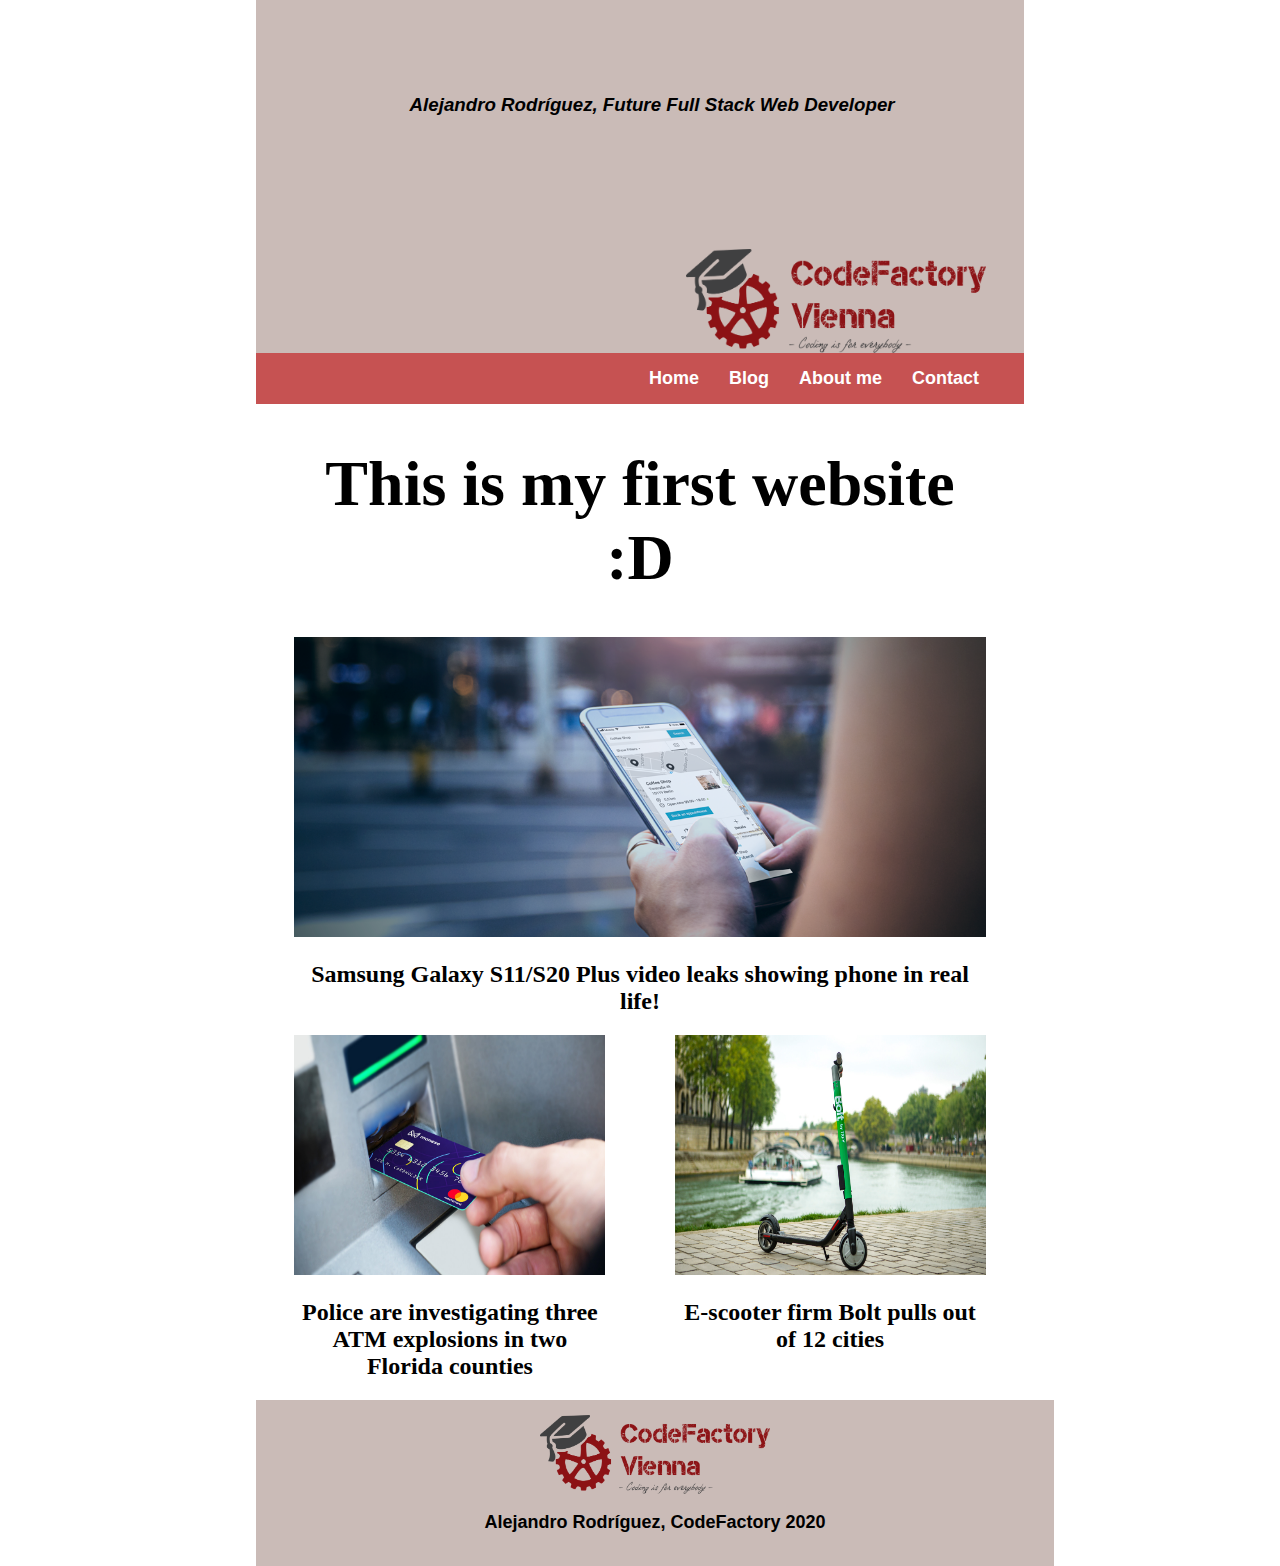
<file: index.html>
<!DOCTYPE html>
<html lang="en">

<head>
    <meta charset="UTF-8">
    <meta name="viewport" content="width=device-width, initial-scale=1.0">
    <link rel="stylesheet" href="css/style.css">
    <title>My first website</title>
</head>

<body>
    
    <header>
        <h3>Alejandro Rodríguez, Future Full Stack Web Developer</h3>
        <img id="logo" src="img/logo.png">
    </header>


    <navbar>
        <ul>
            <li><a href="contact.html">Contact</a></li>
            <li><a href="about me.html">About me</a></li>
            <li><a href="blog.html">Blog</a></li>
            <li><a href="index.html">Home</a></li>
        </ul>
    </navbar>


    <main id="main-container">
        <h1>This is my first website :D</h1>
        <div class="img">
            <img id="first-img" src="img/Phone.png" alt="galaxy s11/s20 plus leaked!">
            <h2>Samsung Galaxy S11/S20 Plus video leaks showing phone in real life!</h2>
        </div>

        <img class="box1" src="img/Debit_card_ATM.jpg" alt="debit card">
        <img class="box2" src="img/Taxify-Scooters.jpg" alt="taxify scooters">
        <h2 class="text1">Police are investigating three ATM explosions in two Florida counties</h2>
        <h2 class="text2">E-scooter firm Bolt pulls out of 12 cities</h2>
        <div style="clear: both;"></div>
    </main>


    <footer>
        <img id="footer-img" src="img/logo.png" alt="logo">
        <p>Alejandro Rodríguez, CodeFactory 2020</p>
    </footer>

</body>

</html>
</file>
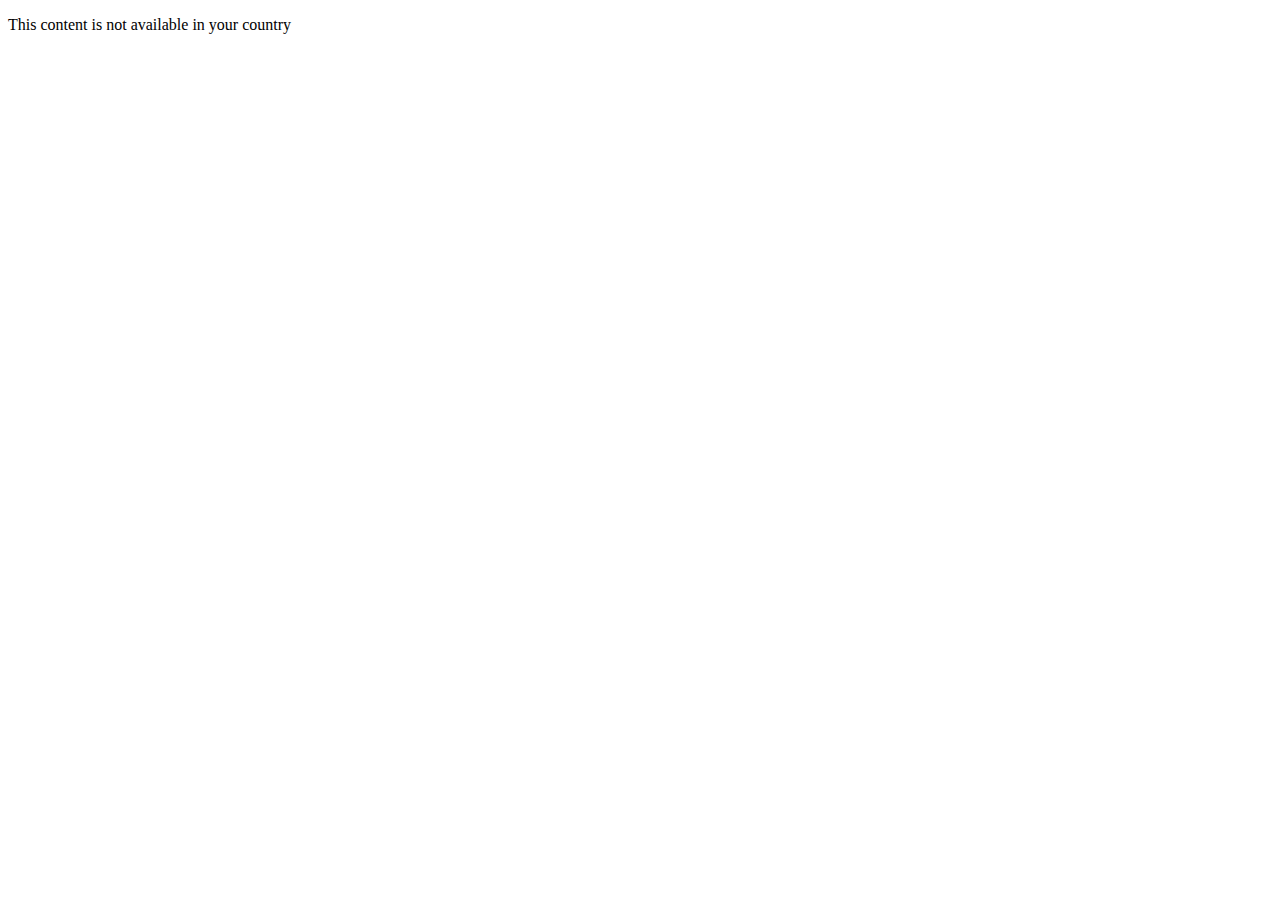
<file: about me.html>
<!DOCTYPE html>
<html lang="en">
<head>
    <meta charset="UTF-8">
    <meta name="viewport" content="width=device-width, initial-scale=1.0">
    <title>Sorry was too lazy</title>
</head>
<body>
    <p>This content is not available in your country</p>
</body>
</html>
</file>
<file: css/style.css>
body{

margin:0;
width: 60%;
margin-left: auto;
margin-right: auto;
}

/* Header */

header{
    background-color:rgb(202,187,183);
    overflow: hidden;
    font-family: sans-serif;
    font-style: italic;
}
#logo{
    width: 300px;
    float: right;
    padding-top: 40px;
    padding-right: 5%;
}
header h3{
    padding-top: 75px;
    float:left;
    padding-bottom: 75px;
    padding-left: 20%;
}

/* Navbar */

navbar a{
    text-decoration: none;
    color: white;
}
navbar a:hover{
    color: gray;
}
navbar li{
    list-style: none;
    padding-right: 30px;
    float: right;
}
navbar ul{
    font-weight: bold;
    overflow: hidden;
    color: white;
    font-family: sans-serif;
    font-size: large;
    margin: 0;
    padding: 15px;
    background-color: rgb(198,82,82);
}


/* Main */

main h1{
    font-size: 4em;
    text-align: center;
}
#main-container{
    width: 90%;
    margin-left: auto;
    margin-right: auto;
    display: block;
}
#first-img{
    width: 100%;
    height: 300px;
    object-fit: cover;
}
.img{
    text-align: center;
}

main h2{
    text-align: center;
}

#img-container{
    display: block;
    margin-left: auto;
    margin-right: auto;
}
.box1{
    height: 15em;
    width: 45%;
    overflow:hidden;
}
.box2{
    height: 15em;
    width: 45%;
    float:right;
    overflow:hidden;
}
.text1{
    width: 45%;
    float: left;
    overflow:hidden;
}
.text2{
    width: 45%;
    float: right;
    overflow:hidden;
}

/* Footer */

footer{
    background-color: #CABBB7;
    padding: 15px;
    width: 100%;
}
#footer-img{
    width:30%;
    display: block;
    margin-right: auto;
    margin-left: auto;
}
footer p{
    text-align: center;
    font-family: Arial, Helvetica, sans-serif;
    font-weight: bold;
    font-size: large;
}
</file>
